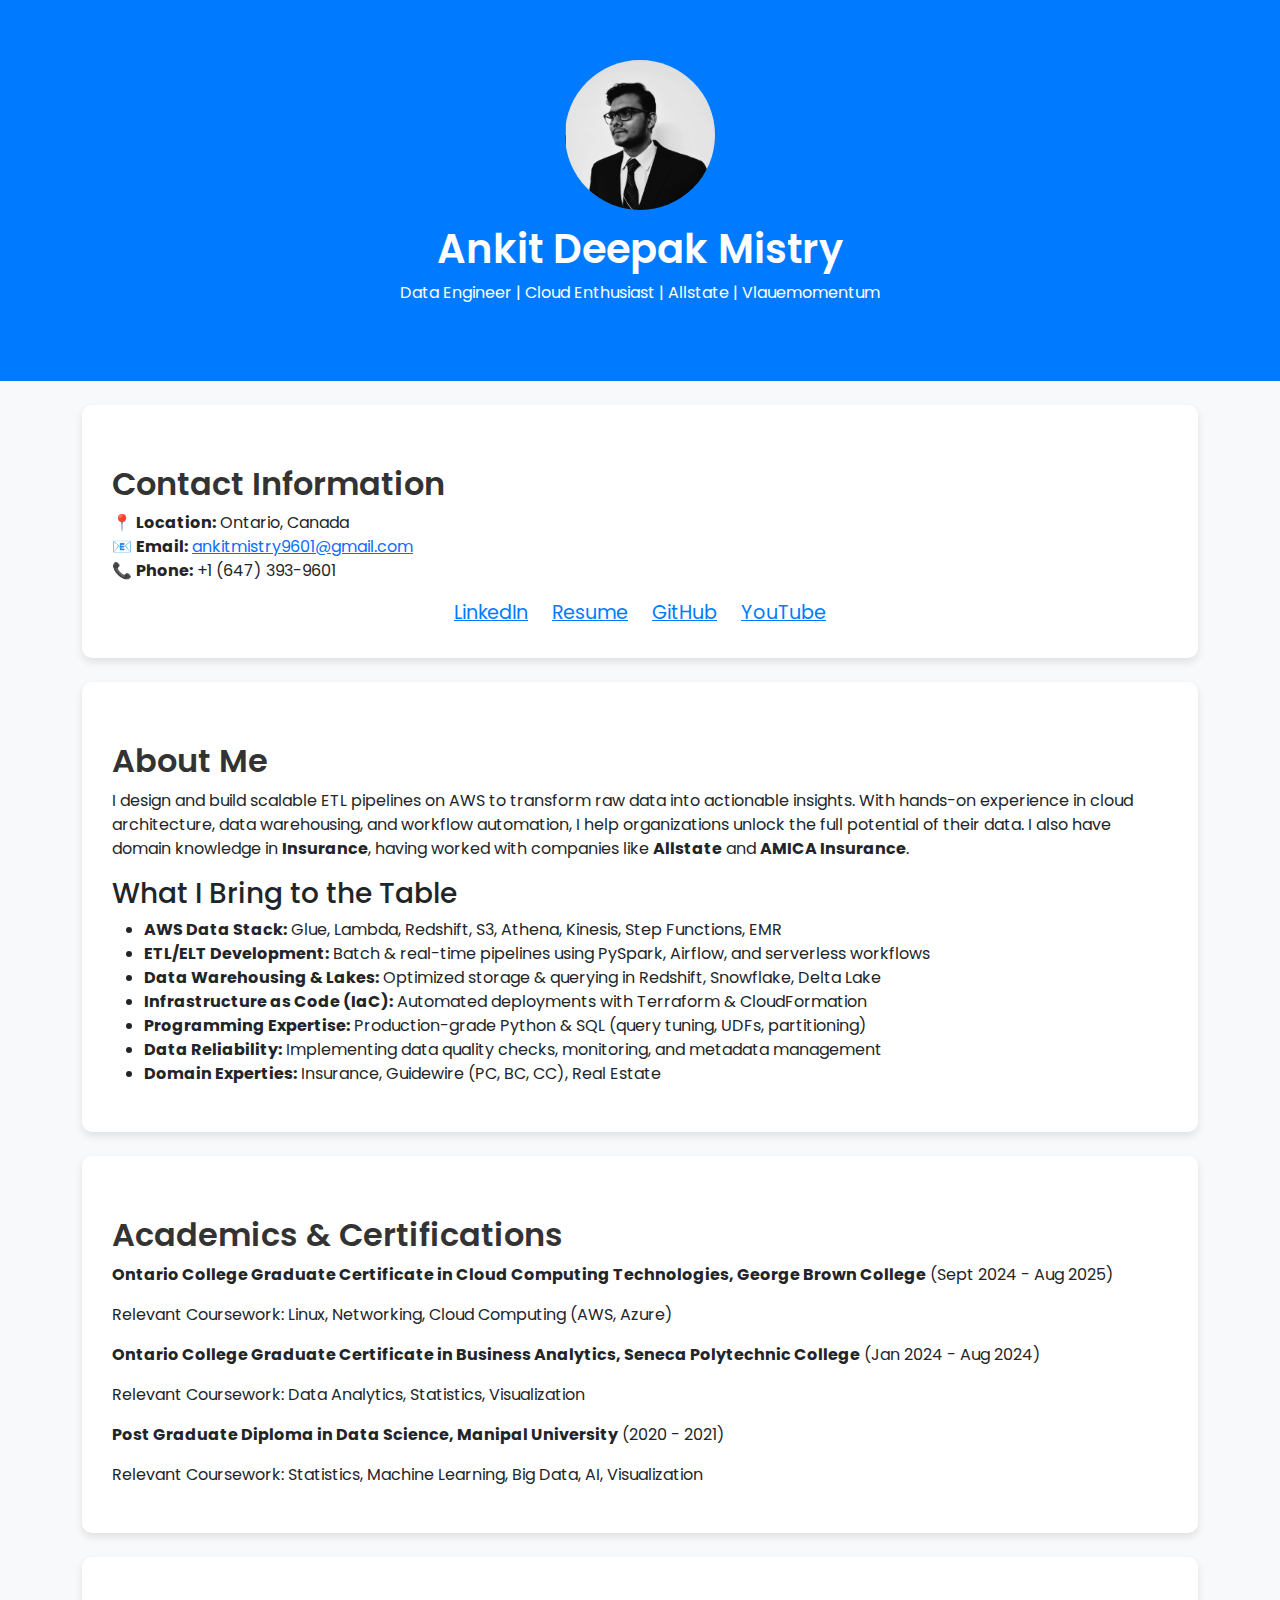
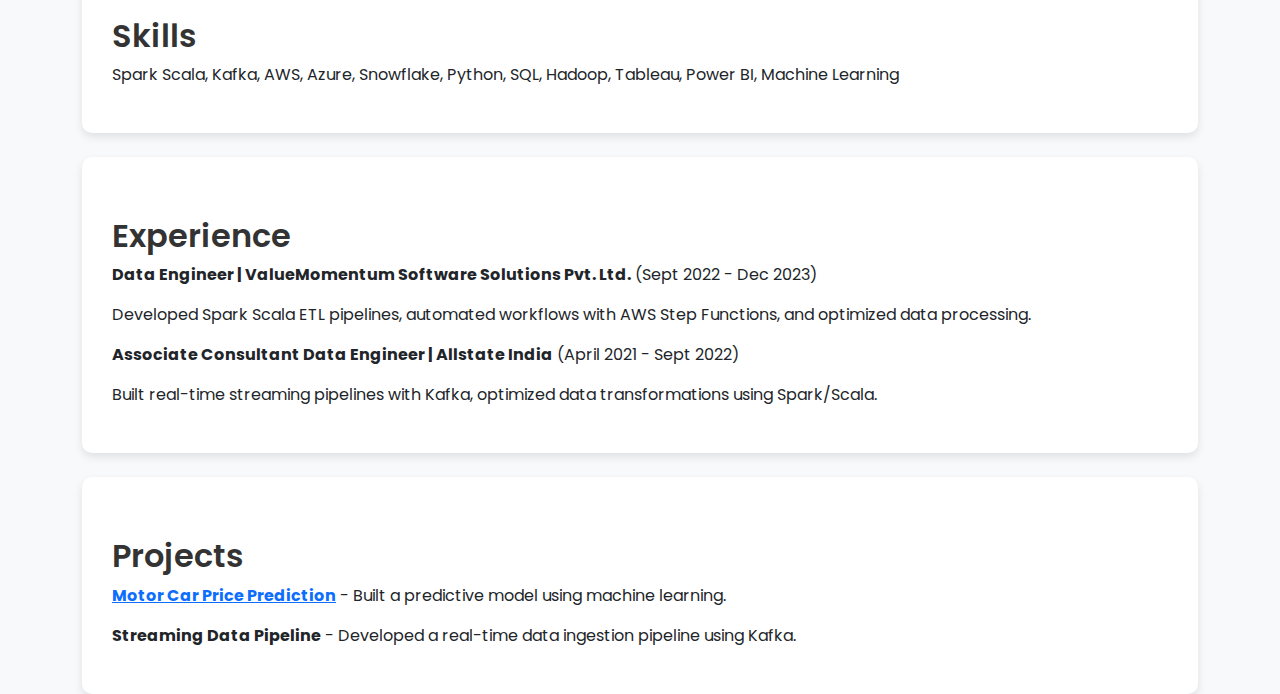
<file: index.html>
<!DOCTYPE html>
<html lang="en">
<head>
    <meta charset="UTF-8">
    <meta name="viewport" content="width=device-width, initial-scale=1.0">
    <title>Ankit Mistry | Digital Portfolio</title>
    <link href="https://cdn.jsdelivr.net/npm/bootstrap@5.3.0-alpha1/dist/css/bootstrap.min.css" rel="stylesheet">
    <link href="https://fonts.googleapis.com/css2?family=Poppins:wght@300;400;600&display=swap" rel="stylesheet">
    <style>
        body { font-family: 'Poppins', sans-serif; background: #f8f9fa; }
        .hero { background: #007bff; color: white; padding: 60px 0; text-align: center; }
        .hero h1 { font-weight: 600; }
        .container-card { background: white; padding: 30px; border-radius: 10px; box-shadow: 0 4px 8px rgba(0, 0, 0, 0.1); }
        .social-links a { margin: 0 10px; font-size: 1.2rem; color: #007bff; }
        .social-links a:hover { color: #0056b3; }
        .section-title { font-weight: 600; color: #333; margin-top: 30px; }
        .profile-pic { width: 150px; height: 150px; border-radius: 50%; object-fit: cover; margin-bottom: 15px; }
    </style>
</head>
<body>
    <div class="hero">
        <img src="profile2.jpeg" alt="Ankit Mistry" class="profile-pic">
        <h1>Ankit Deepak Mistry</h1>
        <p>Data Engineer | Cloud Enthusiast | Allstate | Vlauemomentum</p>
    </div>

    <div class="container mt-4">
        <div class="container-card">
            <h2 class="section-title">Contact Information</h2>
            <ul class="list-unstyled">
                <li>📍 <strong>Location:</strong> Ontario, Canada</li>
                <li>📧 <strong>Email:</strong> <a href="mailto:ankitmistry9601@gmail.com">ankitmistry9601@gmail.com</a></li>
                <li>📞 <strong>Phone:</strong> +1 (647) 393-9601</li>
            </ul>
            <div class="social-links text-center">
                <a href="https://www.linkedin.com/in/ankitmistry1996/" target="_blank">LinkedIn</a>
                <a href="Ankit_coop.pdf" target="_blank">Resume</a>
                <a href="https://github.com/ankitmistry96/" target="_blank">GitHub</a>
                <a href="https://www.youtube.com/watch?v=6OotakZremU" target="_blank">YouTube</a>
            </div>
        </div>

        <div class="container-card mt-4">
            <h2 class="section-title">About Me</h2>
            <p>I design and build scalable ETL pipelines on AWS to transform raw data into actionable insights. With hands-on experience in cloud architecture, data warehousing, and workflow automation, I help organizations unlock the full potential of their data. I also have domain knowledge in <strong>Insurance</strong>, having worked with companies like <strong>Allstate</strong> and <strong>AMICA Insurance</strong>.</p>
            <h3 class="mt-3">What I Bring to the Table</h3>
            <ul>
                <li><strong>AWS Data Stack:</strong> Glue, Lambda, Redshift, S3, Athena, Kinesis, Step Functions, EMR</li>
                <li><strong>ETL/ELT Development:</strong> Batch & real-time pipelines using PySpark, Airflow, and serverless workflows</li>
                <li><strong>Data Warehousing & Lakes:</strong> Optimized storage & querying in Redshift, Snowflake, Delta Lake</li>
                <li><strong>Infrastructure as Code (IaC):</strong> Automated deployments with Terraform & CloudFormation</li>
                <li><strong>Programming Expertise:</strong> Production-grade Python & SQL (query tuning, UDFs, partitioning)</li>
                <li><strong>Data Reliability:</strong> Implementing data quality checks, monitoring, and metadata management</li>
                <li><strong>Domain Experties:</strong> Insurance, Guidewire (PC, BC, CC), Real Estate</li>
            </ul>
        </div>

        <div class="container-card mt-4">
            <h2 class="section-title">Academics & Certifications</h2>
            <p><strong>Ontario College Graduate Certificate in Cloud Computing Technologies, George Brown College</strong> (Sept 2024 - Aug 2025)</p>
            <p>Relevant Coursework: Linux, Networking, Cloud Computing (AWS, Azure)</p>
            <p><strong>Ontario College Graduate Certificate in Business Analytics, Seneca Polytechnic College</strong> (Jan 2024 - Aug 2024)</p>
            <p>Relevant Coursework: Data Analytics, Statistics, Visualization</p>
            <p><strong>Post Graduate Diploma in Data Science, Manipal University</strong> (2020 - 2021)</p>
            <p>Relevant Coursework: Statistics, Machine Learning, Big Data, AI, Visualization</p>
        </div>

        <div class="container-card mt-4">
            <h2 class="section-title">Skills</h2>
            <p>Spark Scala, Kafka, AWS, Azure, Snowflake, Python, SQL, Hadoop, Tableau, Power BI, Machine Learning</p>
        </div>

        <div class="container-card mt-4">
            <h2 class="section-title">Experience</h2>
            <p><strong>Data Engineer | ValueMomentum Software Solutions Pvt. Ltd.</strong> (Sept 2022 - Dec 2023)</p>
            <p>Developed Spark Scala ETL pipelines, automated workflows with AWS Step Functions, and optimized data processing.</p>
            <p><strong>Associate Consultant Data Engineer | Allstate India</strong> (April 2021 - Sept 2022)</p>
            <p>Built real-time streaming pipelines with Kafka, optimized data transformations using Spark/Scala.</p>
        </div>

        <div class="container-card mt-4">
            <h2 class="section-title">Projects</h2>
            <p><strong><a href="https://github.com/ankitmistry96/car_price_prediction" target="_blank">Motor Car Price Prediction</a></strong> - Built a predictive model using machine learning.</p>
            <p><strong>Streaming Data Pipeline</strong> - Developed a real-time data ingestion pipeline using Kafka.</p>
        </div>
    </div>
</body>
</html>
</file>
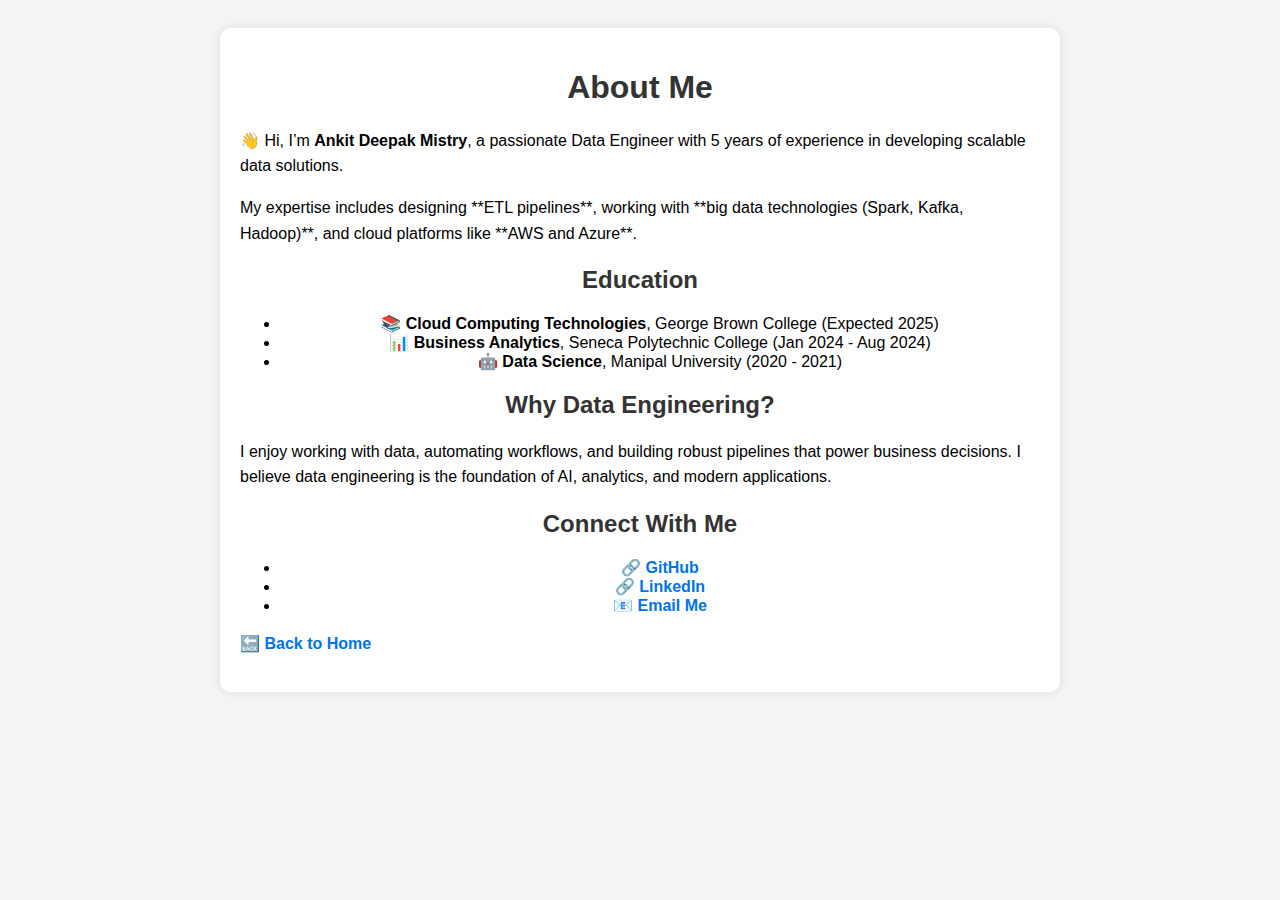
<file: about.html>
<!DOCTYPE html>
<html lang="en">
<head>
    <meta charset="UTF-8">
    <meta name="viewport" content="width=device-width, initial-scale=1.0">
    <title>About Me | Ankit Deepak Mistry</title>
    <style>
        body { font-family: Arial, sans-serif; text-align: center; padding: 20px; background-color: #f4f4f4; }
        .container { max-width: 800px; margin: auto; background: white; padding: 20px; border-radius: 10px; box-shadow: 0 0 10px rgba(0, 0, 0, 0.1); }
        h1, h2 { color: #333; }
        p { text-align: left; line-height: 1.6; }
        a { text-decoration: none; color: #0073e6; font-weight: bold; }
        a:hover { text-decoration: underline; }
    </style>
</head>
<body>
    <div class="container">
        <h1>About Me</h1>
        <p>👋 Hi, I’m <strong>Ankit Deepak Mistry</strong>, a passionate Data Engineer with 5 years of experience in developing scalable data solutions.</p>
        <p>My expertise includes designing **ETL pipelines**, working with **big data technologies (Spark, Kafka, Hadoop)**, and cloud platforms like **AWS and Azure**.</p>

        <h2>Education</h2>
        <ul>
            <li>📚 <strong>Cloud Computing Technologies</strong>, George Brown College (Expected 2025)</li>
            <li>📊 <strong>Business Analytics</strong>, Seneca Polytechnic College (Jan 2024 - Aug 2024)</li>
            <li>🤖 <strong>Data Science</strong>, Manipal University (2020 - 2021)</li>
        </ul>

        <h2>Why Data Engineering?</h2>
        <p>I enjoy working with data, automating workflows, and building robust pipelines that power business decisions. I believe data engineering is the foundation of AI, analytics, and modern applications.</p>

        <h2>Connect With Me</h2>
        <ul>
            <li>🔗 <a href="https://github.com/your-github-username" target="_blank">GitHub</a></li>
            <li>🔗 <a href="https://linkedin.com/in/your-profile" target="_blank">LinkedIn</a></li>
            <li>📧 <a href="mailto:ankitmistry9601@gmail.com">Email Me</a></li>
        </ul>

        <p>🔙 <a href="index.html">Back to Home</a></p>
    </div>
</body>
</html>
</file>
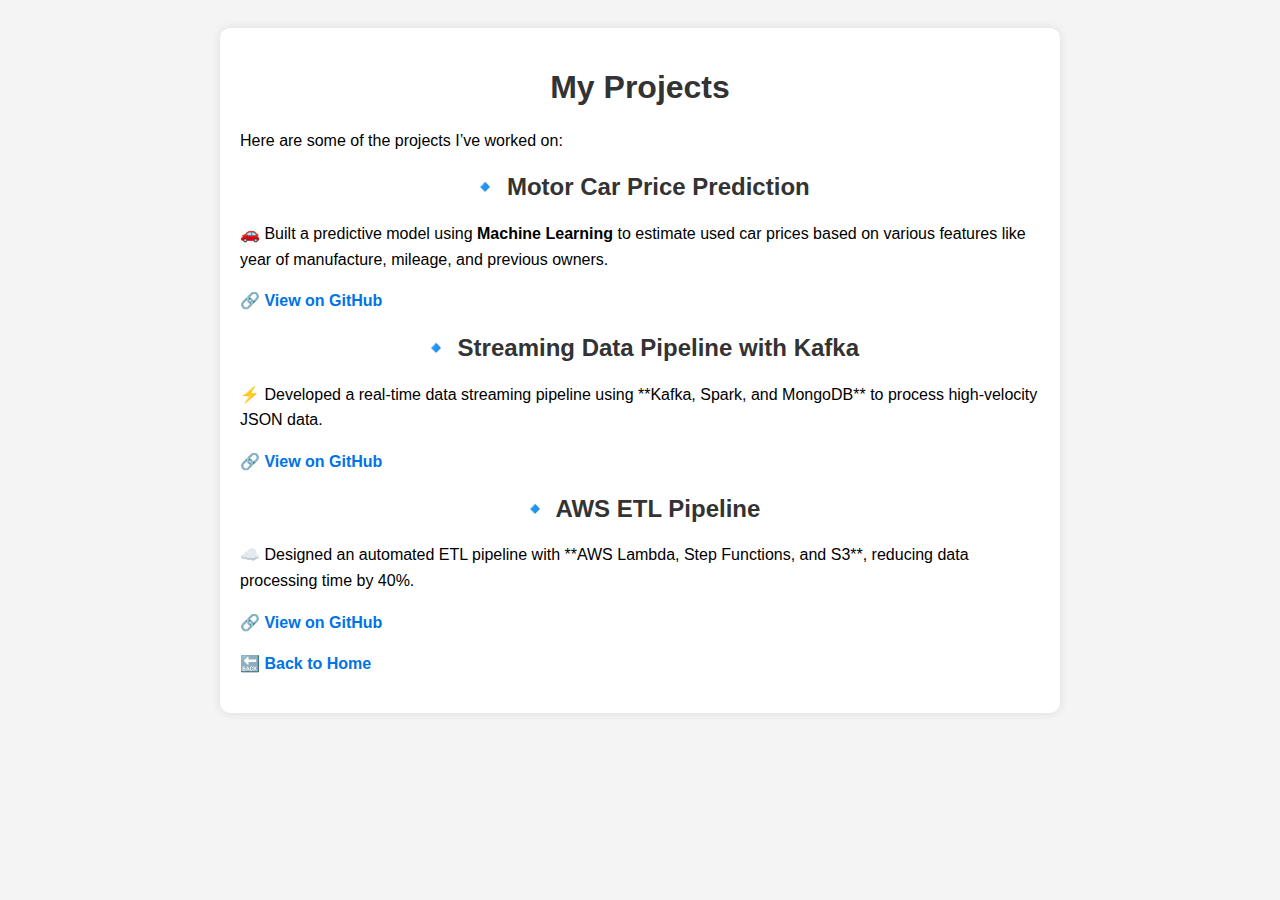
<file: projects.html>
<!DOCTYPE html>
<html lang="en">
<head>
    <meta charset="UTF-8">
    <meta name="viewport" content="width=device-width, initial-scale=1.0">
    <title>Projects | Ankit Deepak Mistry</title>
    <style>
        body { font-family: Arial, sans-serif; text-align: center; padding: 20px; background-color: #f4f4f4; }
        .container { max-width: 800px; margin: auto; background: white; padding: 20px; border-radius: 10px; box-shadow: 0 0 10px rgba(0, 0, 0, 0.1); }
        h1, h2 { color: #333; }
        p { text-align: left; line-height: 1.6; }
        ul { text-align: left; padding: 0; }
        li { margin: 15px 0; }
        a { text-decoration: none; color: #0073e6; font-weight: bold; }
        a:hover { text-decoration: underline; }
    </style>
</head>
<body>
    <div class="container">
        <h1>My Projects</h1>
        <p>Here are some of the projects I’ve worked on:</p>

        <h2>🔹 Motor Car Price Prediction</h2>
        <p>🚗 Built a predictive model using <strong>Machine Learning</strong> to estimate used car prices based on various features like year of manufacture, mileage, and previous owners.</p>
        <p>🔗 <a href="https://github.com/your-github-username/motor-car-price-prediction" target="_blank">View on GitHub</a></p>

        <h2>🔹 Streaming Data Pipeline with Kafka</h2>
        <p>⚡ Developed a real-time data streaming pipeline using **Kafka, Spark, and MongoDB** to process high-velocity JSON data.</p>
        <p>🔗 <a href="https://github.com/your-github-username/kafka-streaming-pipeline" target="_blank">View on GitHub</a></p>

        <h2>🔹 AWS ETL Pipeline</h2>
        <p>☁️ Designed an automated ETL pipeline with **AWS Lambda, Step Functions, and S3**, reducing data processing time by 40%.</p>
        <p>🔗 <a href="https://github.com/your-github-username/aws-etl-pipeline" target="_blank">View on GitHub</a></p>

        <p>🔙 <a href="index.html">Back to Home</a></p>
    </div>
</body>
</html>
</file>
